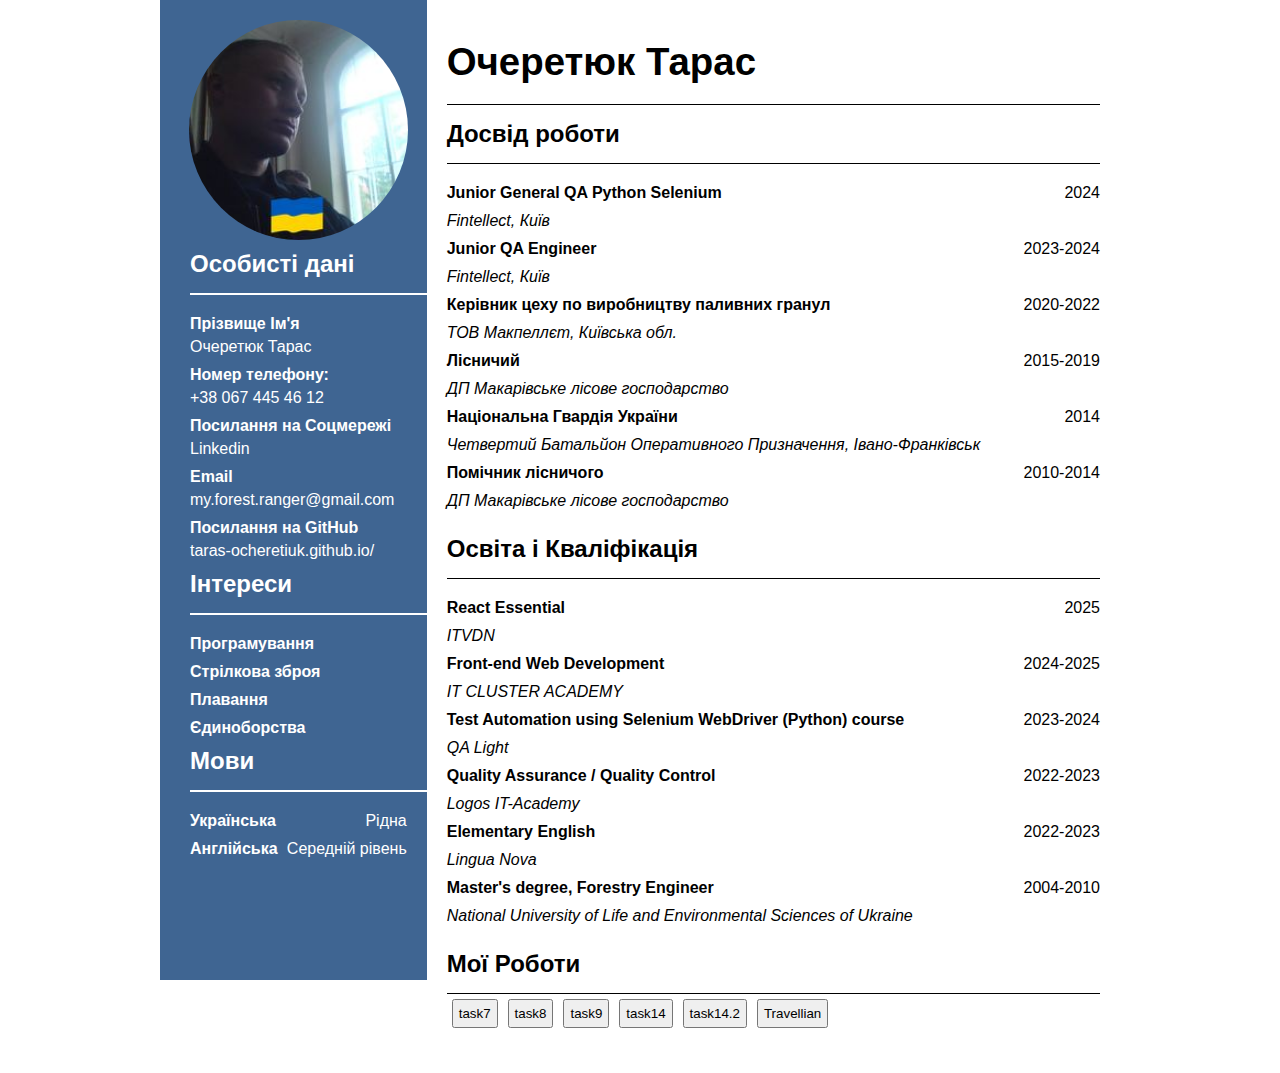
<file: index.html>
<!DOCTYPE html>
<html lang="en">

<head>
    <meta charset="UTF-8">
    <meta name="viewport" content="width=device-width, initial-scale=1.0">
    <title>Резюме Очеретюк</title>
    <link rel="stylesheet" href="styles/styles.css">
</head>

<body>
<div class="page-wrapper">
    <div class="left-side">
        <div class="image-container">
            <img src="images/photo_Ocheretiuk.jpg"
                 alt="Face photo">
        </div>
        <div class="left-side__content">
            <div class="content-item">
                <div class="content-item__title">
                    Особисті дані
                </div>
                <div class="content-item__text">
                    <ul>
                        <li><span class="font-b d-blok marg-bot">Прізвище Ім'я</span> <span>Очеретюк Тарас</span></li>
                        <li><span class="font-b d-blok marg-bot">Номер телефону:</span>
                            <span>
                                        <a href="tel:+380674454612">+38 067 445 46 12</a>
                                    </span>
                        </li>
                        <li><span class="font-b d-blok marg-bot">Посилання на Соцмережі</span>
                            <span>
                                        <a href="http://www.linkedin.com/in/taras-ocheretiuk-6a31a7231/"
                                           target="_blank">Linkedin</a>
                                    </span>
                        </li>
                        <li><span class="font-b d-blok marg-bot">Email</span>
                            <span>
                                        <a href="mailto:my.forest.ranger@gmail.com">my.forest.ranger@gmail.com</a>
                                    </span>
                        </li>
                        <li><span class="font-b d-blok marg-bot">Посилання на GitHub</span>
                            <span>
                                        <a href="https://taras-ocheretiuk.github.io/">taras-ocheretiuk.github.io/</a>
                                    </span>
                        </li>
                    </ul>
                </div>
            </div>

            <div class="content-item">
                <div class="content-item__title">
                    Інтереси
                </div>
                <div class="content-item__text">
                    <ul>
                        <li><span class="font-b">Програмування</span></li>
                        <li><span class="font-b">Стрілкова зброя</span></li>
                        <li><span class="font-b">Плавання</span></li>
                        <li><span class="font-b">Єдиноборства</span></li>
                    </ul>
                </div>
            </div>

            <div class="content-item">
                <div class="content-item__title">
                    Мови
                </div>
                <div class="content-item__text">
                    <ul>
                        <li class="d-flex"><span class="font-b ">Українська</span> <span class="pull-r">Рідна</span>
                        </li>
                        <li class="d-flex"><span class="font-b ">Англійська</span><span
                                class="pull-r">Середній рівень</span>
                    </ul>
                </div>
            </div>
        </div>
    </div>


    <div class="right-side">
        <h1>Очеретюк Тарас</h1>
        <div class="content-item">
            <div class="Right-content-item__title">
                Досвід роботи
            </div>
            <div class="content-item__text">
                <ul>
                    <li class="d-flex"><span class="font-b d-blok">Junior General QA Python Selenium</span>
                        <span class="pull-r">2024</span></li>
                    <li class="italic-text">Fintellect, Київ</li>
                    <li class="d-flex"><span class="font-b">Junior QA Engineer</span><span
                            class="pull-r">2023-2024</span></li>
                    <li class="italic-text">Fintellect, Київ</li>
                    <li class="d-flex"><span class="font-b">Керівник цеху по виробництву паливних гранул</span><span
                            class="pull-r">2020-2022</span></li>
                    <li class="italic-text">ТОВ Макпеллєт, Київська обл.</li>
                    <li class="d-flex"><span class="font-b">Лісничий</span><span class="pull-r">2015-2019</span></li>
                    <li class="italic-text"> ДП Макарівське лісове господарство</li>
                    <li class="d-flex"><span class="font-b">Національна Гвардія України</span><span
                            class="pull-r">2014</span></li>
                    <li class="italic-text"> Четвертий Батальйон Оперативного Призначення, Івано-Франківськ</li>
                    <li class="d-flex"><span class="font-b">Помічник лісничого</span><span
                            class="pull-r">2010-2014</span></li>
                    <li class="italic-text"> ДП Макарівське лісове господарство</li>
                </ul>
            </div>
        </div>
        <div class="Right-content-item__title">
            Освіта і Кваліфікація
        </div>
        <div class="content-item__text">
            <ul>
                <li class="d-flex"><span class="font-b d-blok">React Essential</span>
                    <span class="pull-r">2025</span></li>
                <li class="italic-text">ITVDN</li>
                <li class="d-flex"><span class="font-b d-blok">Front-end Web Development</span>
                    <span class="pull-r">2024-2025</span></li>
                <li class="italic-text">IT CLUSTER ACADEMY</li>
                <li class="d-flex"><span class="font-b d-blok">Test Automation using Selenium WebDriver (Python) course</span>
                    <span class="pull-r">2023-2024</span></li>
                <li class="italic-text">QA Light</li>
                <li class="d-flex"><span class="font-b">Quality Assurance / Quality Control</span><span
                        class="pull-r">2022-2023</span></li>
                <li class="italic-text">Logos IT-Academy</li>
                <li class="d-flex"><span class="font-b">Elementary English</span><span
                        class="pull-r">2022-2023</span></li>
                <li class="italic-text">Lingua Nova</li>
                <li class="d-flex"><span class="font-b">Master's degree, Forestry Engineer</span><span class="pull-r">2004-2010</span>
                </li>
                <li class="italic-text">National University of Life and Environmental Sciences of Ukraine</li>
            </ul>
        </div>
        <div class="Right-content-item__title">
            Мої Роботи
        </div>
        <div class="content-item__text">
        </div>
<!--        <div class="tasks-container">-->
<!--            <button class="tasks-box">-->
<!--                <a href="task5.1/index.html">task5.1</a>-->
<!--            </button>-->
<!--            <button class="tasks-box">-->
<!--                <a href="task5.2/index.html">task5.2</a>-->
<!--            </button>-->
<!--            <button class="tasks-box">-->
<!--                <a href="task5.3/index.html">task5.3</a>-->
<!--            </button>-->
<!--            <button class="tasks-box">-->
<!--                <a href="task6.1/index.html">task6.1</a>-->
<!--            </button>-->
<!--            <button class="tasks-box">-->
<!--                <a href="task6.2.1/index.html">task6.2.1</a>-->
<!--            </button>-->
<!--            <button class="tasks-box">-->
<!--                <a href="task6.2.2/index.html">task6.2.2</a>-->
<!--            </button>-->
<!--            <button class="tasks-box">-->
<!--                <a href="task6.2.3/index.html">task6.2.3</a>-->
<!--            </button>-->
<!--            <button class="tasks-box">-->
<!--                <a href="task6.2.4/index.html">task6.2.4</a>-->
<!--            </button>-->
<!--        </div>-->
        <div class="tasks-container">
            <button class="tasks-box">
                <a href="task7/index.html">task7</a>
            </button>
            <button class="tasks-box">
                <a href="task8/index.html">task8</a>
            </button>
            <button class="tasks-box">
                <a href="task9/index.html">task9</a>
            </button>
            <button class="tasks-box">
                <a href="task14/index.html">task14</a>
            </button>
            <button class="tasks-box">
                <a href="task14.2/index.html">task14.2</a>
            </button>
            <button class="tasks-box">
                <a href="Travellian/index.html">Travellian</a>
            </button>
        </div>
    </div>
</div>
</body>

</html>
</file>
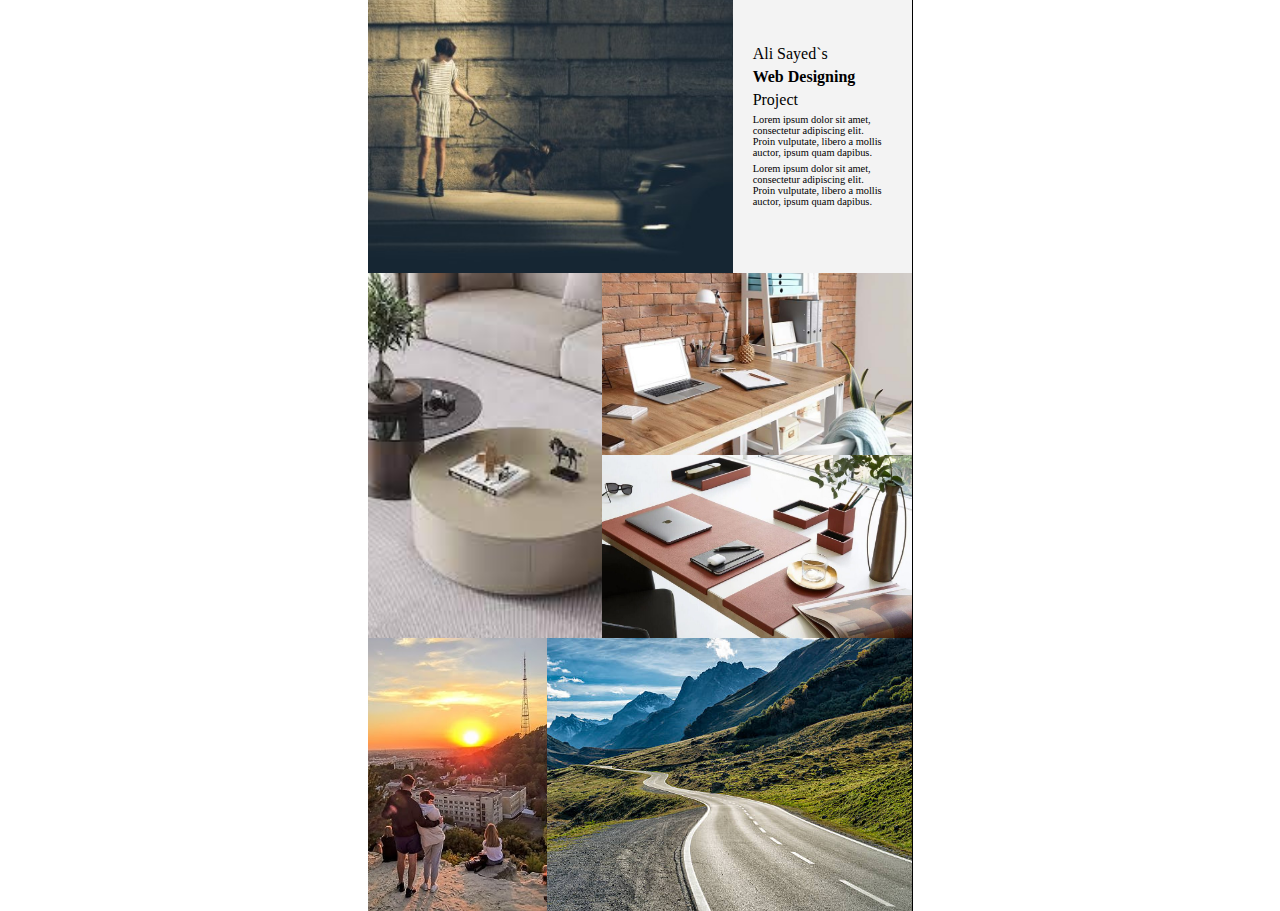
<file: task14.2/index.html>
<!DOCTYPE html>
<html lang="en">
<head>
    <meta charset="UTF-8">
    <meta name="viewport" content="width=device-width, initial-scale=1.0">
    <title>Task14.2</title>
    <link rel="stylesheet" href="https://cdnjs.cloudflare.com/ajax/libs/font-awesome/6.7.1/css/all.min.css" integrity="sha512-5Hs3dF2AEPkpNAR7UiOHba+lRSJNeM2ECkwxUIxC1Q/FLycGTbNapWXB4tP889k5T5Ju8fs4b1P5z/iB4nMfSQ==" crossorigin="anonymous" referrerpolicy="no-referrer" />
    <link href="styles/style.css" rel="stylesheet">
</head>
<body>
<div class="container">
    <div class="top_left bg_settings"></div>
    <div class="top_right bg_settings">
        <i class="fa-solid fa-bars"></i>
        <span>Ali Sayed`s</span>
        <span class="bold">Web Designing</span>
        <span>Project</span>
        <span class="text">Lorem ipsum dolor sit amet, consectetur adipiscing elit. Proin vulputate, libero a mollis
            auctor, ipsum quam dapibus.</span>
        <span class="text">Lorem ipsum dolor sit amet, consectetur adipiscing elit. Proin vulputate, libero a mollis
            auctor, ipsum quam dapibus.</span>


    </div>
    <div class="middle_left bg_settings"></div>
    <div class="middle_right_top bg_settings"></div>
    <div class="middle_right_bottom bg_settings"></div>
    <div class="bottom_left bg_settings"></div>
    <div class="bottom_right bg_settings"></div>
</div>

</body>
</html>
</file>
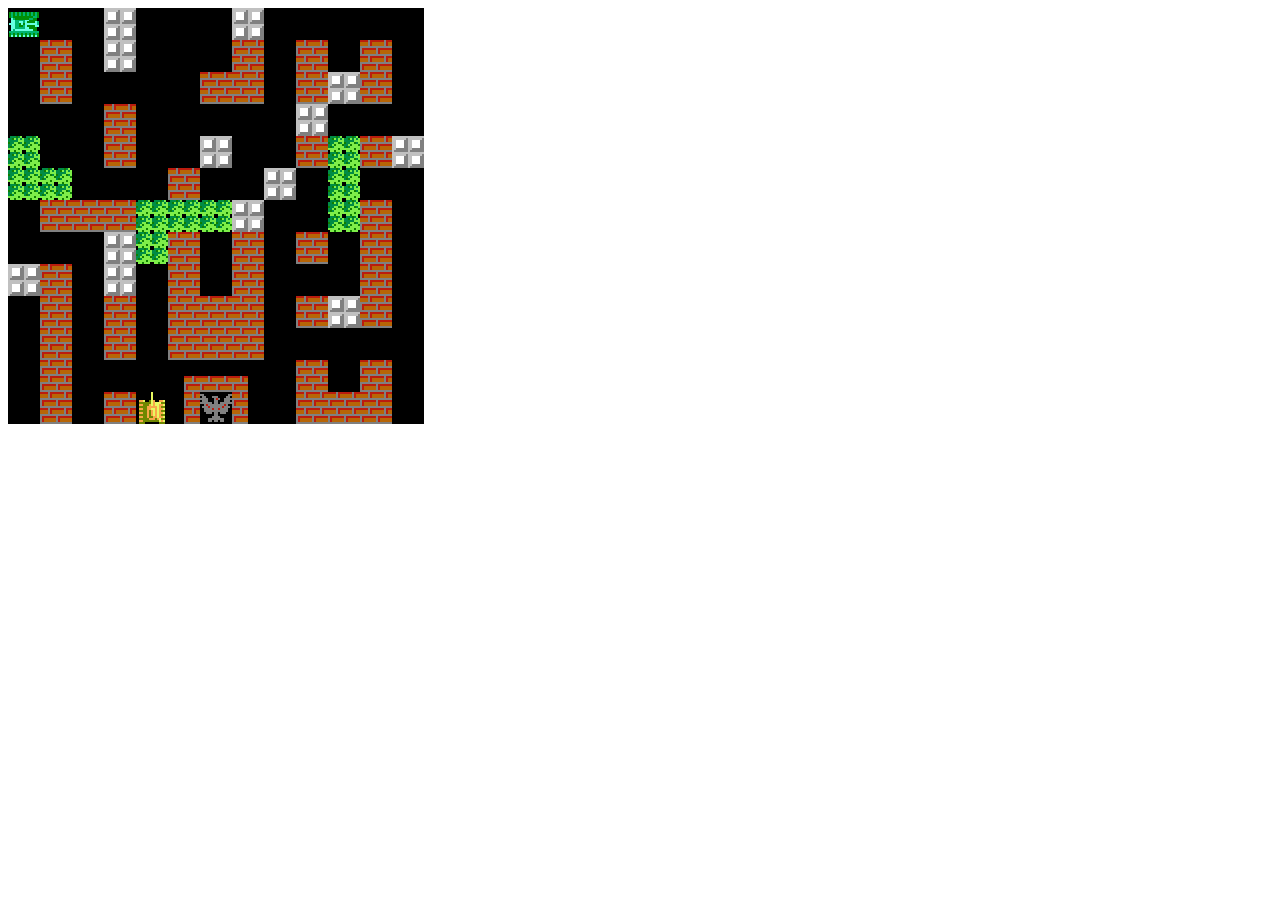
<file: task14/index.html>
<!DOCTYPE html>
<html lang="en">
<head>
    <meta charset="UTF-8">
    <title>Title</title>
    <link href="styles/style.css" rel="stylesheet">
</head>
<body>
<div class="field">
    <div class="base"></div>
    <div class="tank-enemy"></div>
    <div class="tank-player"></div>
    <div class="wood"></div>
    <div class="wood_2"></div>
    <div class="wood_3"></div>
    <div class="wood_4"></div>
    <div class="wood_5"></div>
    <div class="wall"></div>
    <div class="wall_1"></div>
    <div class="wall_2"></div>
    <div class="wall_3"></div>
    <div class="wall_4"></div>
    <div class="wall_5"></div>
    <div class="wall_6"></div>
    <div class="wall_7"></div>
    <div class="wall_8"></div>
    <div class="wall_9"></div>
    <div class="wall_10"></div>
    <div class="wall_11"></div>
    <div class="wall_12"></div>
    <div class="wall_13"></div>
    <div class="wall_14"></div>
    <div class="wall_15"></div>
    <div class="wall_16"></div>
    <div class="wall_17"></div>
    <div class="wall_18"></div>
    <div class="wall_19"></div>
    <div class="wall_20"></div>
    <div class="wall_21"></div>
    <div class="wall_22"></div>
    <div class="wall_23"></div>
    <div class="wall_24"></div>
    <div class="stell"></div>
    <div class="stell_1"></div>
    <div class="stell_2"></div>
    <div class="stell_3"></div>
    <div class="stell_4"></div>
    <div class="stell_5"></div>
    <div class="stell_6"></div>
    <div class="stell_7"></div>
    <div class="stell_8"></div>
    <div class="stell_9"></div>
    <div class="stell_10"></div>
</div>

</body>
</html>
</file>
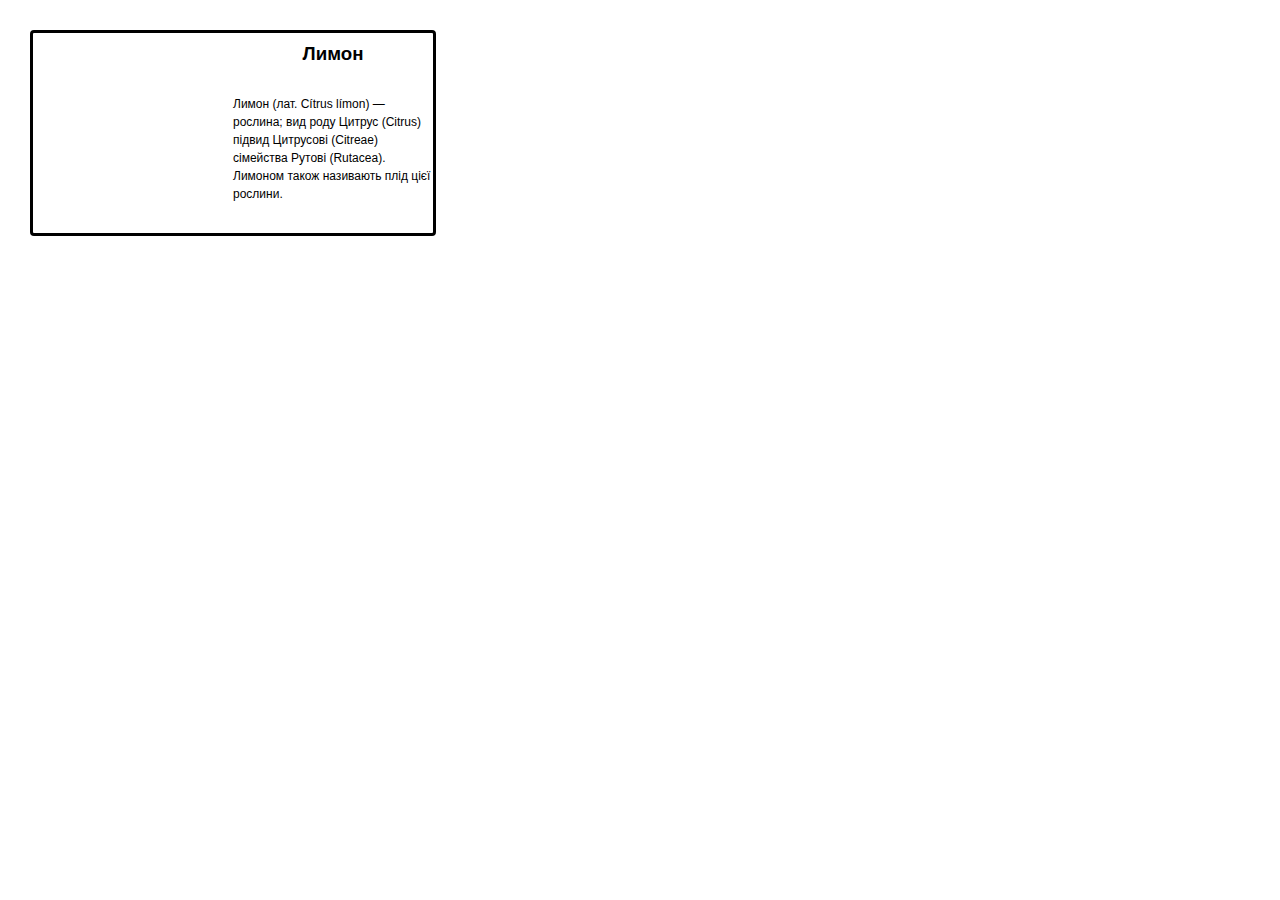
<file: task5.1/index.html>
<!DOCTYPE html>
<html lang="en">
<head>
    <meta charset="UTF-8">
    <title>Title</title>
    <link rel="stylesheet" href="style.css">
</head>
<body>
<div class="myblock">
    <div class="lemon"></div>
    <div class="about-lemon">
        <h3>Лимон</h3>
        <p>Лимон (лат. Cítrus límon) — рослина; вид роду Цитрус (Citrus) підвид Цитрусові (Citreae) сімейства Рутові (Rutacea). Лимоном також називають плід цієї рослини.</p>
    </div>
</div>
</body>
</html>
</file>
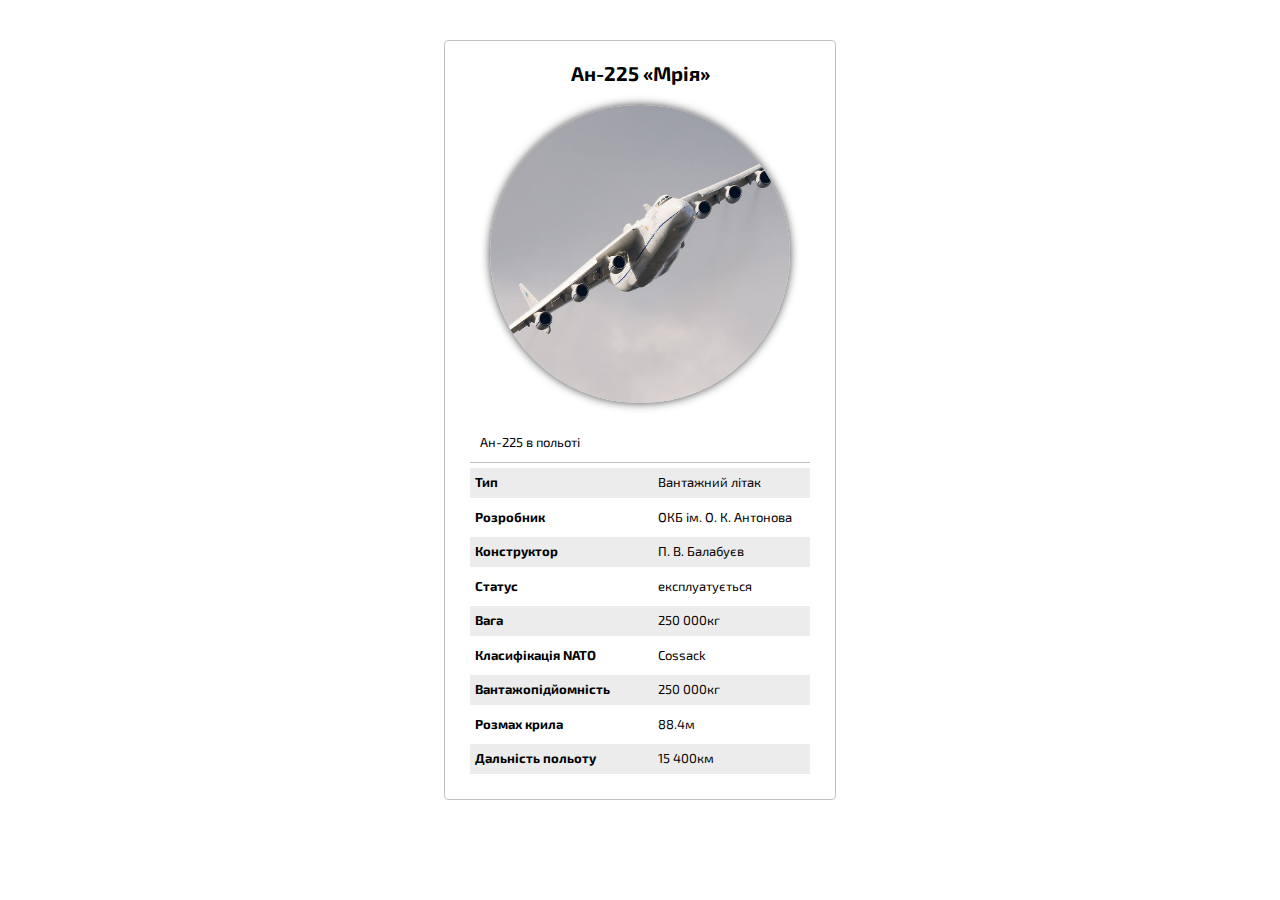
<file: task5.2/index.html>
<!DOCTYPE html>
<html lang="en">
<head>
    <meta charset="UTF-8">
    <title>Мрія</title>
    <link rel="stylesheet" href="cossacs.css">
    <link href="https://fonts.googleapis.com/css?family=Exo+2:400,700" rel="stylesheet">
</head>
<body>
<div class="wrap">
    <h1>Ан-225 «Мрія»</h1>
    <img src="cossacs.jpg" alt="Ан-225">
    <p class="info">Ан-225 в польоті</p>
    <p><span class="side">Тип</span> 	Вантажний літак</p>
    <p><span class="side">Розробник</span> ОКБ ім. О. К. Антонова</p>
    <p><span class="side">Конструктор</span> 	П. В. Балабуєв</p>
    <p><span class="side">Статус</span> 	експлуатується</p>
    <p><span class="side">Вага</span> 250 000кг</p>
    <p><span class="side">Класифікація NATO</span> Cossack</p>
    <p><span class="side">Вантажопідйомність</span> 250 000кг</p>
    <p><span class="side">Розмах крила</span> 88.4м</p>
    <p><span class="side">Дальність польоту</span> 15 400км</p>
</div>
</body>
</html>
</file>
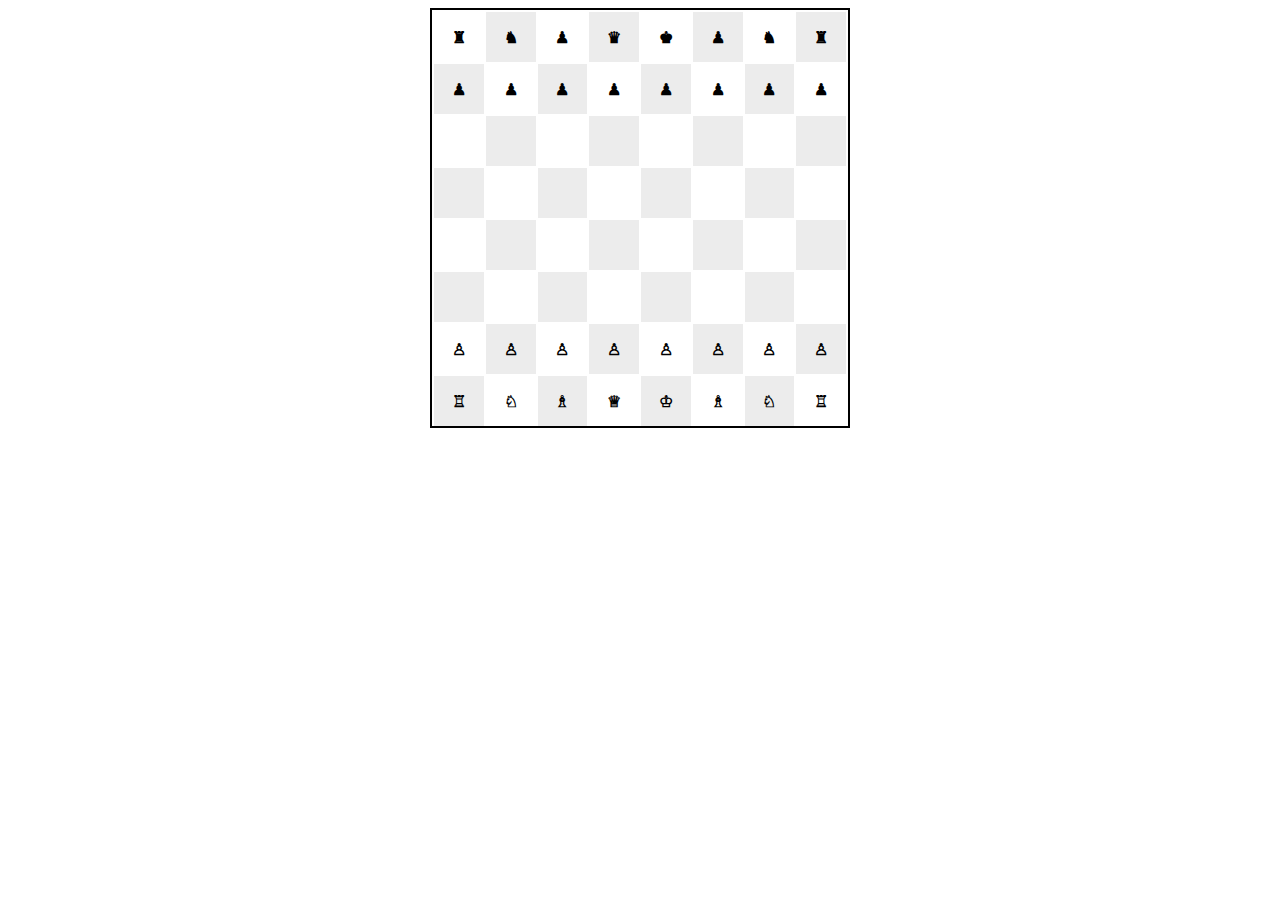
<file: task5.3/index.html>
<!DOCTYPE html>
<html lang="en">
<head>
    <meta charset="UTF-8">
    <title>ШАХИ</title>
  <link rel="stylesheet" href="styles.css">
</head>
<body>
  <table>
    <tr>
      <td>&#9820;</td>
      <td>&#9822;</td>
      <td>&#9823;</td>
      <td>&#9819;</td>
      <td>&#9818;</td>
      <td>&#9823;</td>
      <td>&#9822;</td>
      <td>&#9820;</td>
    </tr>
    <tr>
      <td>&#9823;</td>
      <td>&#9823;</td>
      <td>&#9823;</td>
      <td>&#9823;</td>
      <td>&#9823;</td>
      <td>&#9823;</td>
      <td>&#9823;</td>
      <td>&#9823;</td>
    </tr>
    <tr>
      <td></td>
      <td></td>
      <td></td>
      <td></td>
      <td></td>
      <td></td>
      <td></td>
      <td></td>
    </tr>
    <tr>
      <td></td>
      <td></td>
      <td></td>
      <td></td>
      <td></td>
      <td></td>
      <td></td>
      <td></td>
    </tr>
    <tr>
      <td></td>
      <td></td>
      <td></td>
      <td></td>
      <td></td>
      <td></td>
      <td></td>
      <td></td>
    </tr>
    <tr>
      <td></td>
      <td></td>
      <td></td>
      <td></td>
      <td></td>
      <td></td>
      <td></td>
      <td></td>
    </tr>
    <tr>
      <td>&#9817;</td>
      <td>&#9817;</td>
      <td>&#9817;</td>
      <td>&#9817;</td>
      <td>&#9817;</td>
      <td>&#9817;</td>
      <td>&#9817;</td>
      <td>&#9817;</td>
    </tr>
    <tr>
      <td>&#9814;</td>
      <td>&#9816;</td>
      <td>&#9815;</td>
      <td>&#9813;</td>
      <td>&#9812;</td>
      <td>&#9815;</td>
      <td>&#9816;</td>
      <td>&#9814;</td>
    </tr>
    </table>
</body>
</html>
</file>
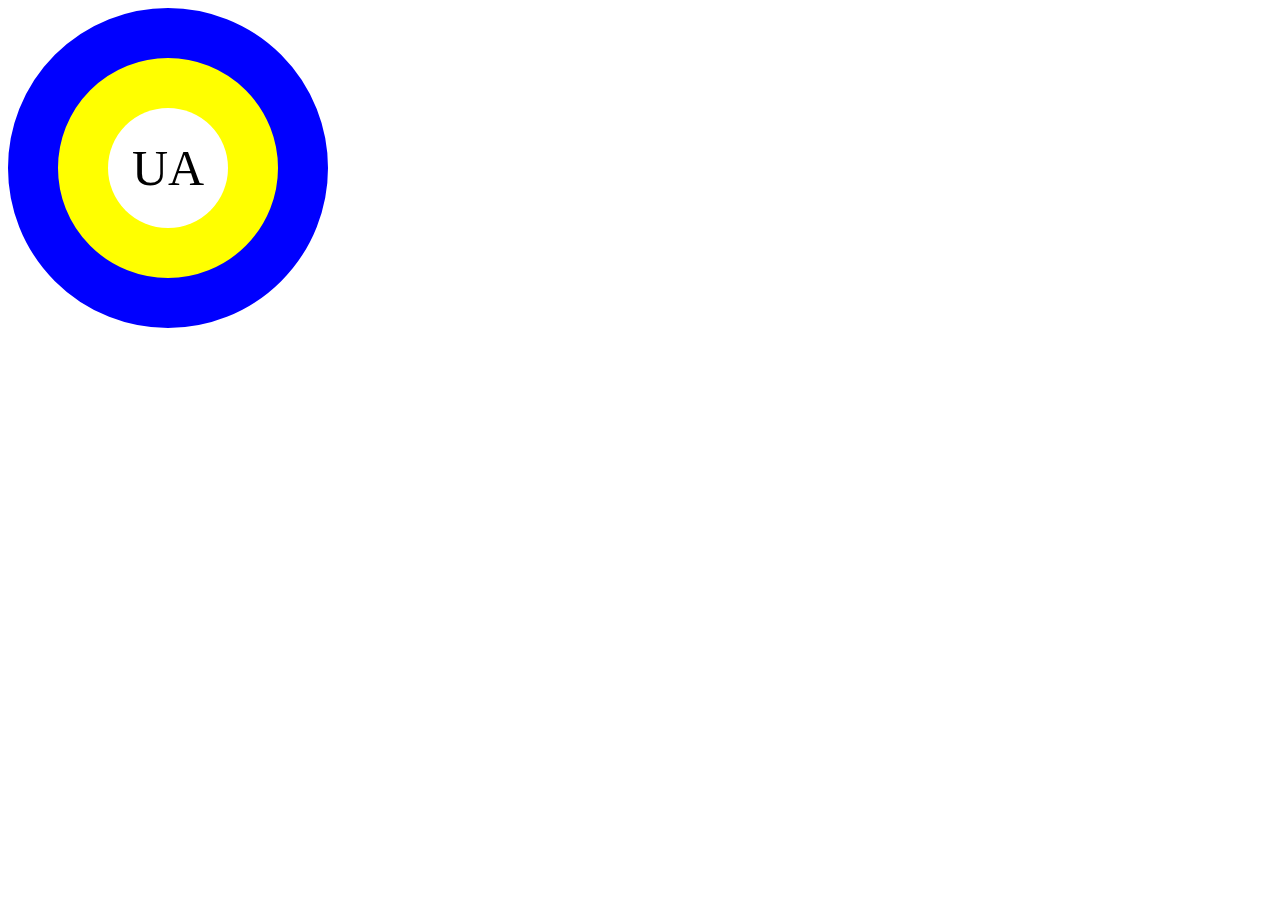
<file: task6.2.1/index.html>
<!DOCTYPE html>
<html lang="en">
<head>
    <meta charset="UTF-8">
    <title>Title_6.2.1</title>
    <link rel="stylesheet" href="styles.css">

</head>
<body>
<div>UA</div>

</body>
</html>
</file>
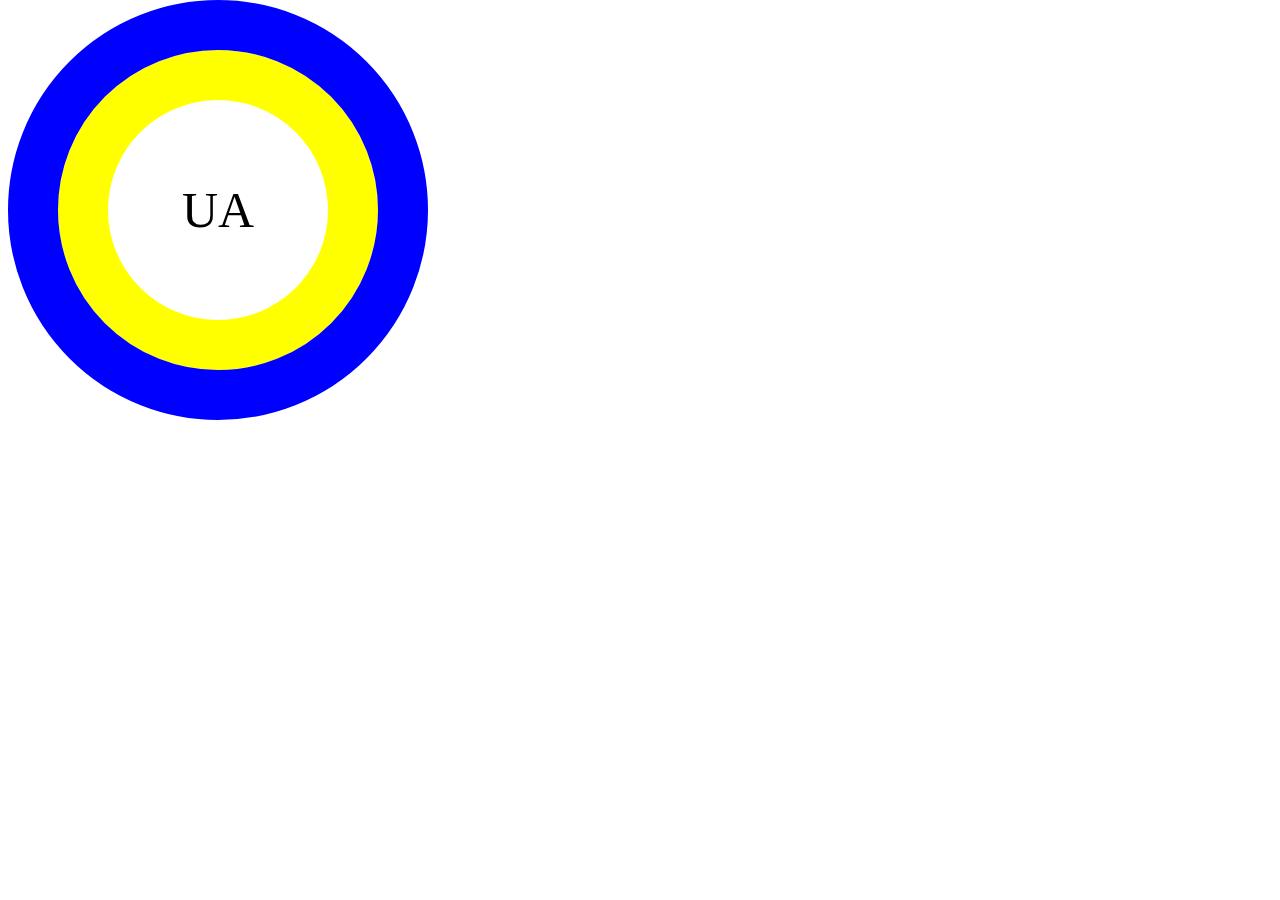
<file: task6.2.2/index.html>
<!DOCTYPE html>
<html lang="en">
<head>
    <meta charset="UTF-8">
    <title>Title_6.2.2</title>
    <link rel="stylesheet" href="styles.css">

</head>
<body>
<div>UA</div>

</body>
</html>
</file>
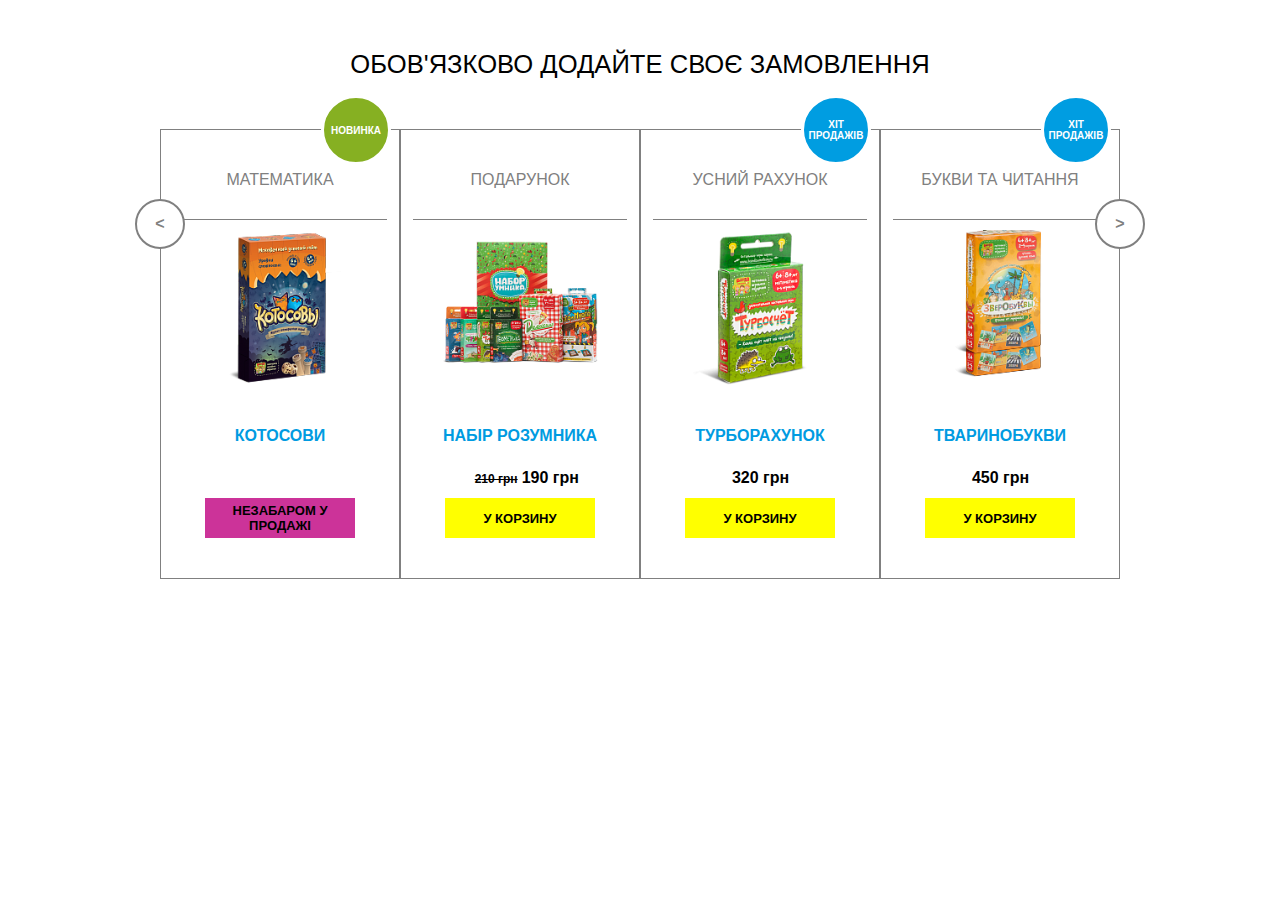
<file: task9/index.html>
<!DOCTYPE html>
<html lang="en">
<head>
    <meta charset="UTF-8">
    <title>task9</title>
  <link rel="stylesheet" href="styles.css">
</head>
<body>
<div class="box">
  <div class="title selector">обов'язково додайте своє замовлення</div>
  <div class="flex-container">
    <div class="product-card">
      <div class="fast-info-new selector"> новинка </div>
      <div class="product-section selector">математика</div>
      <div class="image">
        <img src="images/math.png" alt="котосови">
      </div>
      <div class="name-product selector">котосови</div>
      <div class="price">
        <div class="old-price"></div>
        <div class="current-price"></div>
      </div>
      <div class="red-buy-button selector">незабаром у продажі</div>
    </div>
    <div class="product-card">
      <div class="fast-info selector"></div>
      <div class="product-section selector">подарунок</div>
      <div class="image">
        <img src="images/g1.png" alt="набір розумника">
      </div>
      <div class="name-product selector">набір розумника</div>
      <div class="price">
        <div class="old-price">210 грн</div>
        <div class="current-price">190 грн</div>
      </div>
      <div class="buy-button selector">у корзину</div>
    </div>
    <div class="product-card">
      <div class="fast-info selector">хіт продажів</div>
      <div class="product-section selector">усний рахунок</div>
      <div class="image">
        <img src="images/turbo.png" alt="турборахунок">
      </div>
      <div class="name-product selector">турборахунок</div>
      <div class="price">
        <div class="old-price "></div>
        <div class="current-price "> 320 грн</div>
      </div>
      <div class="buy-button selector">у корзину</div>
    </div>
    <div class="product-card">
      <div class="fast-info selector">хіт продажів</div>
      <div class="product-section selector">букви та читання</div>
      <div class="image">
        <img src="images/zb.png" alt="тваринобукви">
      </div>
      <div class="name-product selector">тваринобукви</div>
      <div class="price">
        <div class="old-price"></div>
        <div class="current-price">450 грн</div>
      </div>
      <div class="buy-button selector">у корзину</div>
    </div>
    <div class="btn-left"> <</div>
    <div class="btn-right"> ></div>

  </div>
</div>

</body>
</html>
</file>
<file: styles/styles.css>
* {
    margin: 0;
    padding: 0;
    box-sizing: border-box;
}
body {
    font-family: 'Arial', serif;
}
.image-container {
    display: flex;
    justify-content: center;
    align-items: center;
    padding: 10px;
}
.left-side img {
    border-radius: 50%;
    width: 220px;
    height: 220px;
    object-fit: cover;
}
ul{
    list-style: none;
}
a {
    text-decoration: none;
    color: inherit;
}
.pull-r{
    margin-left: auto;
}
.font-b {
    font-weight: bold;
}
.d-blok {
    display: block;
}
.d-flex{
    display: flex;
}
.marg-bot{
    margin-bottom: 5px;
}
.page-wrapper {
    max-width: 960px;
    /*max-height: 783px;*/
    margin: 0 auto;
    display: flex;
}

.left-side {
    width: 37%;
    min-width: 200px;
    height: 980px;
    padding-left: 30px;
    padding-right: 20px;
    padding-top: 10px;
    padding-bottom: 10px;
    background-color: #3f6592;
    color: white;
}

.content-item__title{
    padding-bottom: 15px;
    border-bottom: 2px solid white;
    font-size: 24px;
    font-weight: bold;
    /*color: #fff;*/
    margin-right: -30px
}

.content-item__text ul{
    margin: 20px 0 10px;
}

.content-item__text ul li:not(:last-child){
    margin-bottom: 10px;
}

.right-side{
    width: 100%;
    padding: 40px 20px;
}

h1 {
    padding-bottom: 20px;
    font-size: 3vw;
    border-bottom: 1px solid black;
}

.italic-text {
    font-style: italic;
}
.Right-content-item__title{
    padding-bottom: 15px;
    padding-top: 15px;
    border-bottom: 1px solid black;
    font-size: 24px;
    font-weight: bold;
}
.tasks-container{
    display: flex;
}
.tasks-box{
    margin: 5px;
    padding: 5px;
}
</file>
<file: task14.2/styles/style.css>
* {
    margin: 0;
    padding: 0;
    box-sizing: border-box;
}
.container{
    max-width: 545px;
    height: 911px;
    display: grid;
    grid-template-columns: 33% 10% 24% 33%;
    grid-template-rows: 30% 20% 20% 30%;
    background-color: black;
    margin: auto;
}
.bg_settings{
    background-repeat: no-repeat; /* Забороняє повторення зображення */
    background-size: cover; /* Масштабує зображення, щоб воно повністю заповнило елемент */
    background-position: center; /* Вирівнює зображення по центру елемента */
}
.top_left{
    grid-column: 1/4;
    grid-row: 1/2;
    background-image: url("../img/bg_top_left.jpg");
}
.top_right{
    grid-column: 4/5;
    grid-row: 1/2;
    background-color: #f3f3f3;
    padding: 20px 30px 20px 20px;
    display: flex;
    flex-direction: column;
    gap: 5px;
}
i {
    margin-bottom: 20px;
}

.bold{
    font-weight: bold;
}
.text{
    font-size: .65rem;
}
.middle_left{
    grid-column: 1/3;
    grid-row: 2/4;
    background-image: url("../img/bg_furniture.jpg");
}

.middle_right_top{
    grid-column: 3/5;
    grid-row: 2/3;
    background-image: url("../img/bg-table.jpg");
}
.middle_right_bottom{
    grid-column: 3/5;
    grid-row: 3/4;
    background-image: url("../img/bg_table_aple.jpg");
}
.bottom_left{
    grid-column: 1/2;
    grid-row: 4/5;
    background-image: url("../img/bg_observation_deck.jpg");
}

.bottom_right{
    grid-column: 2/5;
    grid-row: 4/5;
    background-image: url("../img/bg_mountain.jpg");
}
</file>
<file: task14/styles/style.css>
.field{
    width: 416px;
    height: 416px;
    display: grid;
    grid-template-columns: repeat(26, 16px);
    grid-template-rows: repeat(26, 16px);
    /*grid-column-gap: 1px;*/
    /*grid-row-gap: 1px;*/
    background-color: black;
}

.base{
    grid-column: 13/15;
    grid-row: 25/27;
    background-image: url("[data-uri]");
}

.tank-enemy{
    grid-column: 1/3;
    grid-row: 1/3;
    background-image: url("[data-uri]");
}

.tank-player{
    grid-column: 9/11;
    grid-row: 25/27;
    background-image: url("[data-uri]");
}
.wood{
    grid-column: 1/3;
    grid-row: 9/13;
    background-image: url("[data-uri]");
}

.wood_2{
    grid-column: 3/5;
    grid-row: 11/13;
    background-image: url("[data-uri]");
}
.wood_3{
    grid-column: 9/15;
    grid-row: 13/15;
    background-image: url("[data-uri]");
}

.wood_4{
    grid-column: 9/11;
    grid-row: 15/17;
    background-image: url("[data-uri]");
}

.wood_5{
    grid-column: 21/23;
    grid-row: 9/15;
    background-image: url("[data-uri]");
}
.wall{
    grid-column: 3/5;
    grid-row: 3/7;
    background-image: url("[data-uri]");
}

.wall_1{
    grid-column: 3/9;
    grid-row: 13/15;
    background-image: url("[data-uri]");
}

.wall_2{
    grid-column: 3/5;
    grid-row: 17/27;
    background-image: url("[data-uri]");
}

.wall_3{
    grid-column: 7/9;
    grid-row: 7/11;
    background-image: url("[data-uri]");
}

.wall_4{
    grid-column: 7/9;
    grid-row: 19/23;
    background-image: url("[data-uri]");
}

.wall_5{
    grid-column: 7/9;
    grid-row: 25/27;
    background-image: url("[data-uri]");
}

.wall_6{
    grid-column: 11/13;
    grid-row: 11/13;
    background-image: url("[data-uri]");
}

.wall_7{
    grid-column: 11/13;
    grid-row: 15/19;
    background-image: url("[data-uri]");
}

.wall_8{
    grid-column: 11/17;
    grid-row: 19/23;
    background-image: url("[data-uri]");
}

.wall_9{
    grid-column: 13/15;
    grid-row: 5/7;
    background-image: url("[data-uri]");
}

.wall_10{
    grid-column: 15/17;
    grid-row: 3/7;
    background-image: url("[data-uri]");
}

.wall_11{
    grid-column: 15/17;
    grid-row: 15/19;
    background-image: url("[data-uri]");
}

.wall_12{
    grid-column: 19/21;
    grid-row: 3/7;
    background-image: url("[data-uri]");
}
.wall_13{
    grid-column: 23/25;
    grid-row: 3/7;
    background-image: url("[data-uri]");
}
.wall_14{
    grid-column: 19/21;
    grid-row: 9/11;
    background-image: url("[data-uri]");
}
.wall_15{
    grid-column: 19/21;
    grid-row: 15/17;
    background-image: url("[data-uri]");
}
.wall_16{
    grid-column: 19/21;
    grid-row: 19/21;
    background-image: url("[data-uri]");
}
.wall_17{
    grid-column: 19/21;
    grid-row: 23/25;
    background-image: url("[data-uri]");
}
.wall_18{
    grid-column: 19/25;
    grid-row: 25/27;
    background-image: url("[data-uri]");
}
.wall_19{
    grid-column: 23/25;
    grid-row: 9/11;
    background-image: url("[data-uri]");
}
.wall_20{
    grid-column: 23/25;
    grid-row: 13/21;
    background-image: url("[data-uri]");
}
.wall_21{
    grid-column: 23/25;
    grid-row: 23/25;
    background-image: url("[data-uri]");
}
.wall_22{
    grid-column: 12/13;
    grid-row: 25/27;
    background-image: url("[data-uri]");
}
.wall_23{
    grid-column: 12/16;
    grid-row: 24/25;
    background-image: url("[data-uri]");
}
.wall_24{
    grid-column: 15/16;
    grid-row: 25/27;
    background-image: url("[data-uri]");
}
.stell{
    grid-column: 1/3;
    grid-row: 17/19;
    background-image: url("[data-uri]");
}
.stell_1{
    grid-column: 7/9;
    grid-row: 1/5;
    background-image: url("[data-uri]");
}
.stell_2{
    grid-column: 7/9;
    grid-row: 15/19;
    background-image: url("[data-uri]");
}
.stell_3{
    grid-column: 13/15;
    grid-row: 9/11;
    background-image: url("[data-uri]");
}
.stell_4{
    grid-column: 15/17;
    grid-row: 1/3;
    background-image: url("[data-uri]");
}
.stell_5{
    grid-column: 15/17;
    grid-row: 13/15;
    background-image: url("[data-uri]");
}
.stell_6{
    grid-column: 17/19;
    grid-row: 11/13;
    background-image: url("[data-uri]");
}
.stell_7{
    grid-column: 19/21;
    grid-row: 7/9;
    background-image: url("[data-uri]");
}
.stell_8{
    grid-column: 21/23;
    grid-row: 5/7;
    background-image: url("[data-uri]");
}
.stell_9{
    grid-column: 21/23;
    grid-row: 19/21;
    background-image: url("[data-uri]");
}
.stell_10{
    grid-column: 25/27;
    grid-row: 9/11;
    background-image: url("[data-uri]");
}
</file>
<file: task5.1/style.css>
* {
    margin: 0;
    padding: 0;
    font-family: Arial, sans-serif;
}
.myblock {
    width: 400px;
    height: 200px;
    border: 3px solid black;
    border-radius: 4px;
    margin: 30px;
}
.lemon {
    width: 180px;
    height: 180px;
    margin: 10px;
    background: url(https://cdn4.iconfinder.com/data/icons/Limon_iContainer/512/Grapefruit.png);
    background-size: contain;
    background-position: 50%;
    border-radius: 5px;
    float: left;
}
.about-lemon h3 {
    text-align: center;
    padding: 10px 0;
}
.about-lemon p {
    font-size: 12px;
    line-height: 150%;
    margin: 20px 0;
}
</file>
<file: task5.2/cossacs.css>
* {
    margin: 0;
}

html, body {
    font-family: 'Exo 2', sans-serif;
    }
.wrap {
    width: 350px;
    margin: 40px auto;
    border: 1px solid #c0c0c0;
    padding: 20px;
    border-radius: 4px;
}
h1 {
    font-size: 20px;
    text-align: center;
    margin-bottom: 20px;
}
img {
    width: 300px;
    display: block;
    margin: 20px auto;
    border-radius: 300px;
    box-shadow: 0 0 10px #454545;
}
p {
    font-size: 13px;
    line-height: 150%;
    margin: 5px;
    padding: 5px;
}
.info {
    border-bottom: 1px solid #c0c0c0;
    padding: 10px;
}
.side {
    font-weight: 700;
    width: 180px;
    display: inline-block;
}
p:nth-child(even) {
    background: #ececec;
}
</file>
<file: task5.3/styles.css>
* {
    box-sizing: border-box;
}
table {
    max-width: 420px;
    max-height: 420px;
    border: 2px solid;
    margin: 0 auto;
    display: flex;
}
td {
    width: 50px;
    height: 50px;
    text-align: center;
    font-weight: bold;
}

tr:nth-child(odd) td:nth-child(even),
tr:nth-child(even) td:nth-child(odd) {
    background: #ececec;
}
</file>
<file: task6.2.1/styles.css>
div {
    font-size: 50px;
    display: flex;
    justify-content: center;
    align-items: center;
    border: 50px solid blue;    /* Зовнішнє синє коло */
    border-radius: 50%;
    width: 220px;
    height: 220px;
    background-color: yellow;   /* Жовте коло */
    position: relative;         /* Відносне позиціювання для псевдоелементів */
    z-index: 1;                 /* Робимо впевнений стековий порядок */
}

div::after {
    content: '';
    position: absolute;
    width: 120px;               /* Розмір білого кола */
    height: 120px;
    background-color: white;    /* Біле коло */
    border-radius: 50%;
    top: 50%;                   /* Центрування вертикально */
    left: 50%;                  /* Центрування горизонтально */
    transform: translate(-50%, -50%); /* Переміщення в центр */
    z-index: -1;                /* Переміщуємо біле коло позаду тексту */
}
</file>
<file: task6.2.2/styles.css>
div {
    font-size: 50px;  /* Розмір тексту */
    display: flex;
    justify-content: center;
    align-items: center;
    border: 50px solid yellow;    /* Зовнішнє жовте коло */
    border-radius: 50%;
    outline: 50px solid blue;
    width: 220px;
    height: 220px;
    margin: 50px;  /* Відступи */

}
</file>
<file: task9/styles.css>
*{
    margin: 0;
    padding: 0;
    box-sizing: border-box;
    font-family: 'Montserrat', sans-serif;
}
.selector {
    text-transform: uppercase;
}
.box{
    width: 1106px;
    height: 615px;
    margin: auto;
}
.title{
    font-size: 1.6rem;
    color: #000;
    max-width: 1106px;
    background: white;
    margin: auto;
    margin-bottom: 50px;
    margin-top: 50px;
    text-align: center;
}
.flex-container{
    width: 960px;
    height: 450px;
    display: flex;
    margin: 0 auto;
    background: white;
    position: relative;
}
.btn-left{
    color: gray;
    font-weight: bold;
    width: 50px;
    height: 50px;
    border: 2px solid gray;
    background: white;
    border-radius: 50%;
    display: flex;
    justify-content: center;
    align-items: center;
    position: absolute;
    top: 70px;
    left: -25px;
}
.btn-right{
    color: gray;
    font-weight: bold;
    width: 50px;
    height: 50px;
    border: 2px solid gray;
    border-radius: 50%;
    display: flex;
    justify-content: center;
    align-items: center;
    position: absolute;
    top: 70px;
    right: -25px;
    background: white;
}
.product-card {
    color: gray;
    height: 100%;
    width: 25%;
    border: 1px solid gray;
    position: relative;
}
.fast-info{
    font-size: 10px;
    color: white;
    width: 70px;
    min-height: 70px;
    font-weight: bold;
    border: 3px solid white;
    border-radius: 50%;
    display: flex;
    justify-content: center;
    align-items: center;
    position: absolute;
    top: -35px;
    left: 160px;
    background: #009de1;
    text-align: center;
}
.fast-info:empty {
    display: none; /* Приховує елемент, якщо він порожній */
}
.fast-info-new{
    font-size: 10px;
    color: white;
    width: 70px;
    min-height: 70px;
    font-weight: bold;
    border: 3px solid white;
    border-radius: 50%;
    display: flex;
    justify-content: center;
    align-items: center;
    position: absolute;
    top: -35px;
    left: 160px;
    text-align: center;
    background: #86b022;
}
.product-section{
    width: 90%;
    height: 20%;
    line-height: 100px; /* таке ж значення, як висота */
    text-align: center; /* горизонтальне вирівнювання */
    border-bottom: 1px solid gray;
    margin: auto;
}
.image {
    display: flex;
    width: 80%;
    height: 35%;
    margin: auto;
    margin-top: 10px;
}
.image img {
    max-width: 100%;
    max-height: 100%;
    width: auto;
    height: auto;
    margin: auto;
}
.name-product{
    color: rgb(0 155 225);
    font-weight: bold;
    width: 100%;
    height: 15%;
    line-height: 100px; /* таке ж значення, як висота */
    text-align: center; /* горизонтальне вирівнювання */
}
.price{
    width: 100%;
    height: 10%;
    display: flex;
    justify-content: center;
}
.old-price{
    color: black;
    font-weight: bold;
    width: 25%;
    height: 100%;
    line-height: 50px;
    font-size: 12px;
    text-align: right;
    text-decoration: line-through;
}
.old-price:empty {
    display: none; /* Приховує елемент, якщо він порожній */
}
.current-price{
    color: #000;
    font-weight: bold;
    width: 27%;
    height: 100%;
    line-height: 47px;
    text-align: left;
    padding-left: 4px;
}
.buy-button{
    font-size: 13px;
    font-weight: bold;
    color: black;
    width: 150px;
    min-height: 40px;
    background: yellow;
    margin: auto;
    display: flex;
    justify-content: center;
    align-items: center;
    text-align: center;
}
.red-buy-button{
    font-size: 13px;
    font-weight: bold;
    color: black;
    width: 150px;
    min-height: 40px;
    background: #cc3399;
    margin: auto;
    display: flex;
    justify-content: center;
    align-items: center;
    text-align: center;
}
</file>
